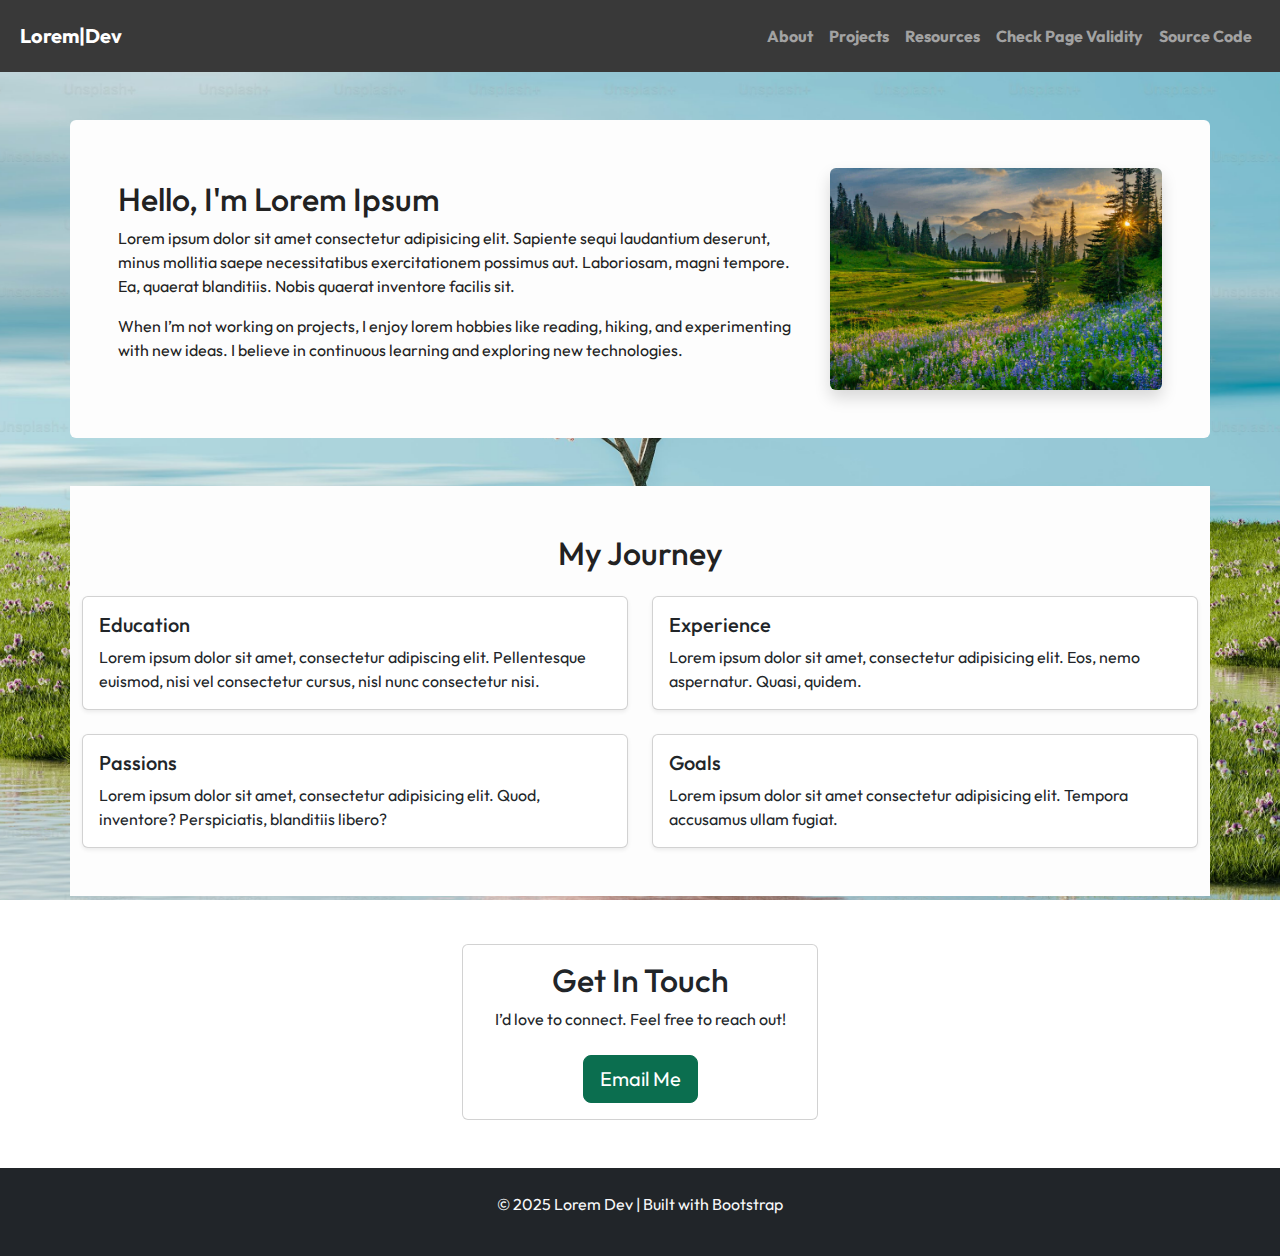
<file: docs/pages/about.html>
<!DOCTYPE html>
<html lang="en">
<head>
    <meta charset="UTF-8">
    <meta name="viewport" content="width=device-width, initial-scale=1.0">
    <title>EDMullins</title>
    <link href="https://cdn.jsdelivr.net/npm/bootstrap@5.0.2/dist/css/bootstrap.min.css" rel="stylesheet">
	<link rel="stylesheet" href="../styles/style.css">
</head>
<body>
    <nav class="navbar navbar-expand-lg navbar-dark bg-primary">
		<div class="container-fluid m-2 fw-bolder">
			<a class="navbar-brand" href="../index.html">Lorem|Dev</a>
			<button class="navbar-toggler" type="button" data-bs-toggle="collapse" data-bs-target="#navbarSupportedContent" aria-controls="navbarSupportedContent" aria-expanded="false" aria-label="Toggle navigation">
				<span class="navbar-toggler-icon"></span>
			</button>
			<div class="collapse navbar-collapse" id="navbarSupportedContent">
				<ul class="navbar-nav ms-auto mb-2 mb-lg-0">
					<li class="nav-item">
						<a class="nav-link" href="about.html">About</a>
					</li>
					<li class="nav-item">
						<a class="nav-link" href="projects.html">Projects</a>
					</li>
					<li class="nav-item">
						<a class="nav-link" href="resources.html">Resources</a>
					</li>
					<li class="nav-item">
						<a class="nav-link" href="https://validator.nu/?showsource=yes&doc=https%3A%2F%2Fedmullins.github.io%2FEDMullins%2F" target="_blank">Check Page Validity</a>
					</li>
					<li class="nav-item">
						<a class="nav-link" href="https://github.com/EDMullins/EDMullins" target="_blank">Source Code</a>
					</li>
				</ul>
			</div>
		</div>
	</nav>
	<div class="container-fluid bg-img pt-5">	
		<!-- Profile Section -->
		<div class="container rounded p-5 mb-5 bg-light opacity">
			<div class="row align-items-center">
				<div class="col-md-8">
					<h2>Hello, I'm Lorem Ipsum</h2>
					<p>
						Lorem ipsum dolor sit amet consectetur adipisicing elit. 
						Sapiente sequi laudantium deserunt, minus mollitia saepe 
						necessitatibus exercitationem possimus aut. Laboriosam, 
						magni tempore. Ea, quaerat blanditiis. Nobis quaerat 
						inventore facilis sit.
					</p>
					<p>
						When I’m not working on projects, I enjoy lorem hobbies like 
						reading, hiking, and experimenting with new ideas. I believe 
						in continuous learning and exploring new technologies.
					</p>
				</div>
				<div class="col-md-4 text-center">
					<img src="../imgs/landscape1.jpg" class="rounded img-fluid shadow" alt="Profile Picture">
				</div>
			</div>
		</div>

		<!-- Background / Experience -->
		<div class="container py-5 bg-light opacity">
			<h2 class="text-center mb-4">My Journey</h2>
			<div class="row row-cols-1 row-cols-md-2 g-4">
				<div class="col">
					<div class="card h-100 shadow-sm">
						<div class="card-body">
							<h5 class="card-title">Education</h5>
							<p class="card-text">Lorem ipsum dolor sit amet, consectetur adipiscing elit. Pellentesque euismod, nisi vel consectetur cursus, nisl nunc consectetur nisi.</p>
						</div>
					</div>
				</div>
				<div class="col">
					<div class="card h-100 shadow-sm">
						<div class="card-body">
							<h5 class="card-title">Experience</h5>
							<p class="card-text">Lorem ipsum dolor sit amet, consectetur adipisicing elit. Eos, nemo aspernatur. Quasi, quidem.</p>
						</div>
					</div>
				</div>
				<div class="col">
					<div class="card h-100 shadow-sm">
						<div class="card-body">
							<h5 class="card-title">Passions</h5>
							<p class="card-text">Lorem ipsum dolor sit amet, consectetur adipisicing elit. Quod, inventore? Perspiciatis, blanditiis libero?</p>
						</div>
					</div>
				</div>
				<div class="col">
					<div class="card h-100 shadow-sm">
						<div class="card-body">
							<h5 class="card-title">Goals</h5>
							<p class="card-text">Lorem ipsum dolor sit amet consectetur adipisicing elit. Tempora accusamus ullam fugiat.</p>
						</div>
					</div>
				</div>
			</div>
		</div>

		<!-- Contact -->
		<div class="container py-5 text-center">
			<div class="row justify-content-center">
				<div class="col-12 col-md-6 col-lg-4">
					<div class="card mx-auto opacity" style="max-width: 400px;">
						<div class="card-body">
							<h2 class="card-title">Get In Touch</h2>
							<p class="mb-4">I’d love to connect. Feel free to reach out!</p>
							<a href="mailto:example@email.com" class="btn btn-primary btn-lg">Email Me</a>
						</div>
					</div>
				</div>
			</div>
		</div>
	</div>
	<!-- Footer -->
	<footer class="text-center bg-dark text-light p-4">
		<p>&copy; 2025 Lorem Dev | Built with Bootstrap</p>
	</footer>
</body>
</html>
</file>
<file: docs/styles/style.css>
@import url('https://fonts.googleapis.com/css2?family=Outfit:wght@100..900&display=swap');

:root {
    --primary-color: #0B6E4F;
    --secondary-color: #393939;
    --primary-color-hover: #094d36;
    --background-color: #fdfdfd;
    --text-color: #222222;
    --card-bg: #ffffff;
    --list-bg: #ffffff;
    --opacity-bg: rgba(255, 255, 255, 0.75);
    --bg-img: url('../imgs/landscape3.jpg');
}

* {
    font-family: 'Outfit', sans-serif;
}

body {
    color: var(--text-color);
}

.card {
    background-color: var(--card-bg) !important;
}

.list-group-item {
    background-color: var(--list-bg) !important;
    color: var(--text-color) !important;
}

.bg-primary {
    background-color: var(--secondary-color) !important;
}

.color-primary {
    color: var(--primary-color) !important;
}

.btn-primary {
    background-color: var(--primary-color) !important;
    border-color: var(--primary-color) !important;
}

.btn-primary:hover {
    background-color: var(--primary-color-hover) !important;
    border-color: var(--primary-color-hover) !important;
}

.btn-outline-primary {
    color: var(--primary-color) !important;
    border-color: var(--primary-color) !important;
}

.btn-outline-primary:hover {
    background-color: var(--primary-color) !important;
    color: white !important;
    border-color: var(--primary-color) !important;
}

.bg-img {
    background-image: var(--bg-img);
    background-size: cover;
    background-position: center;
    background-repeat: no-repeat;
    background-attachment: fixed;
}

.opacity {
    background-color: var(--opacity-bg) !important;
}

.bg-light {
    background-color: var(--background-color) !important;
}
</file>
